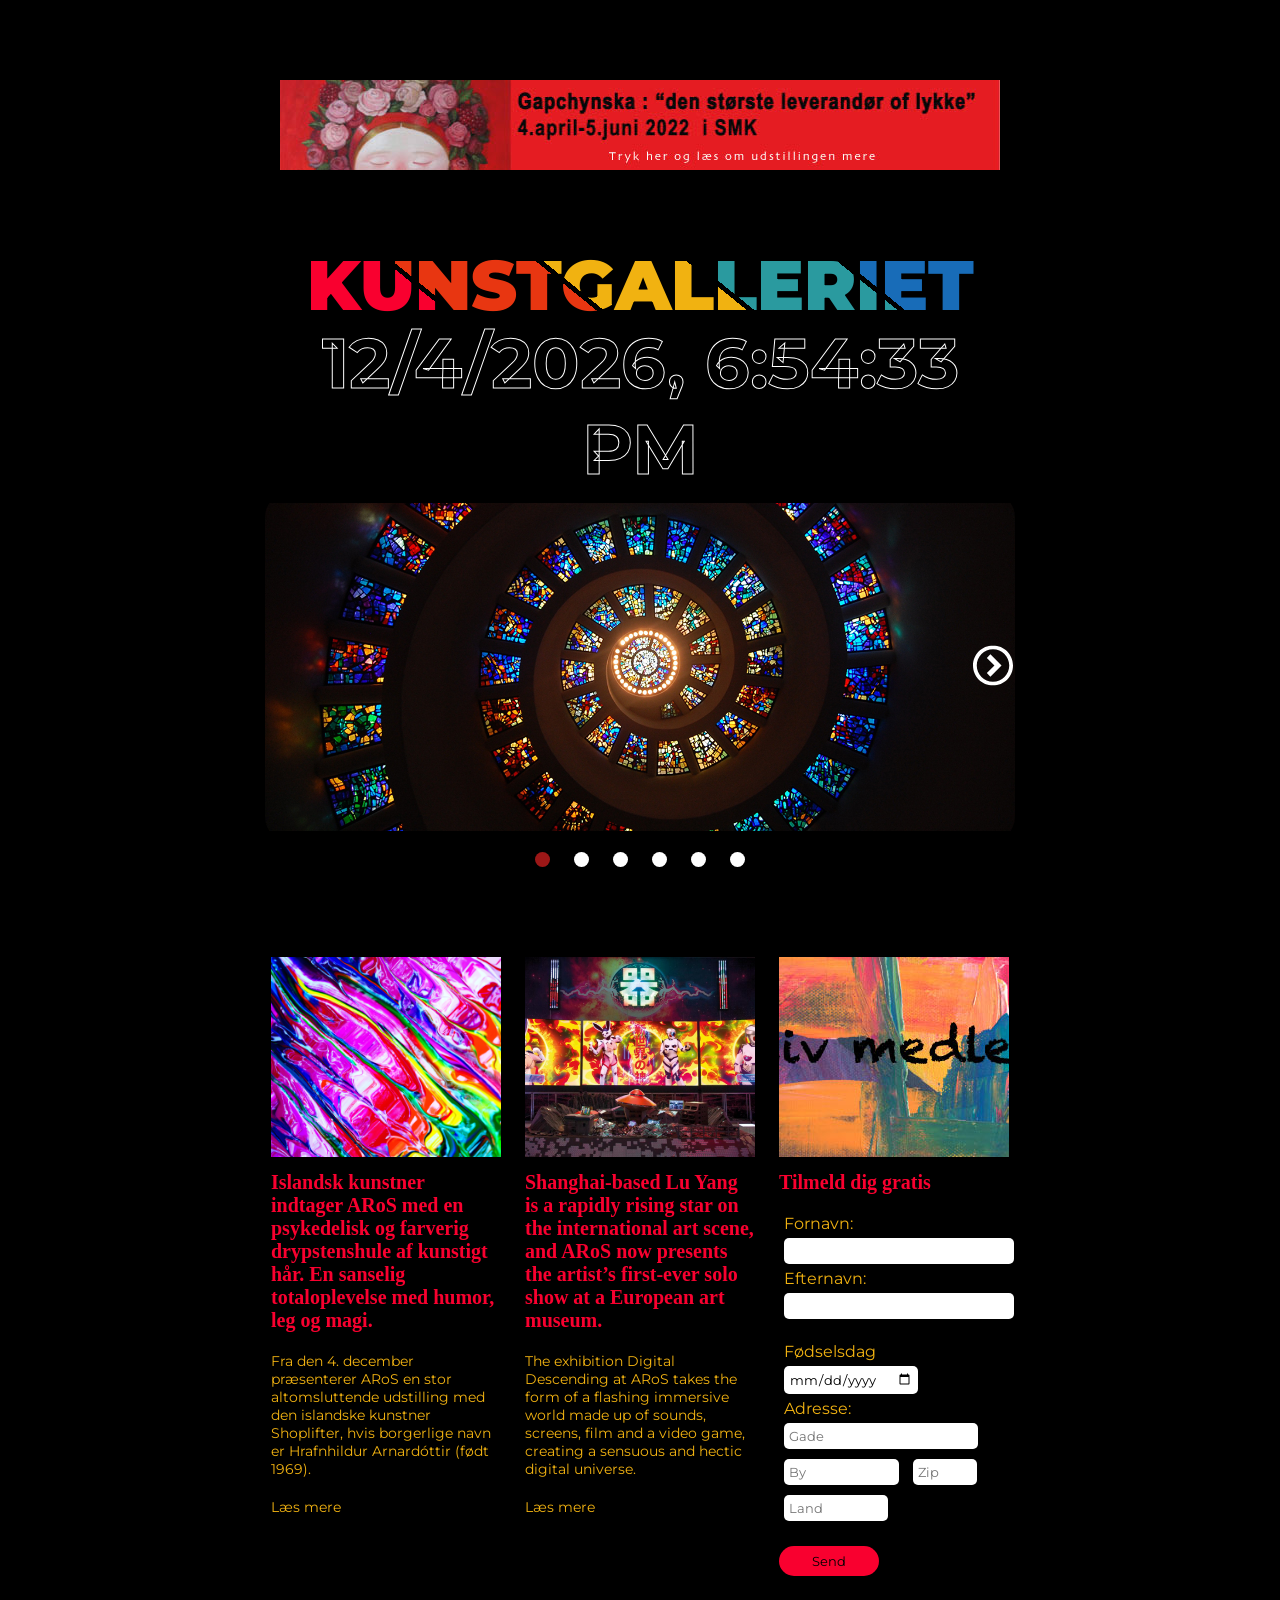
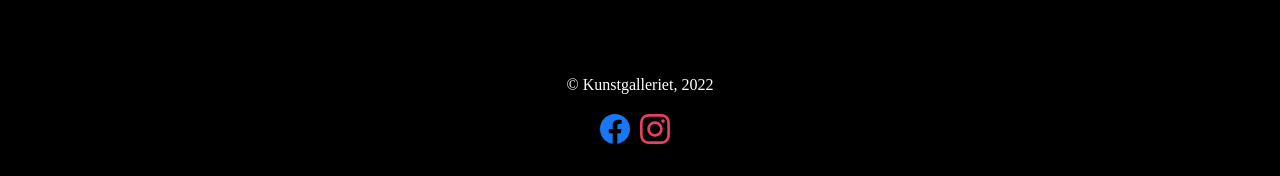
<file: index.html>
<!DOCTYPE html>
<html lang="en">
<head>
    <meta charset="UTF-8">
    <meta http-equiv="X-UA-Compatible" content="IE=edge">
    <meta name="viewport" content="width=device-width, initial-scale=1.0">
    <title>Document</title>
    <link rel="preconnect" href="https://fonts.googleapis.com">
<link rel="preconnect" href="https://fonts.gstatic.com" crossorigin>
<link href="https://fonts.googleapis.com/css2?family=Montserrat:wght@400;700&display=swap" rel="stylesheet">
    <link rel="stylesheet" href="./css/style.css">
</head>
<body> 
    <div class="container">
     <header>  
        <div class="reklame">
            <a href="https://acrobat.adobe.com/link/review?uri=urn:aaid:scds:US:52929b38-bc67-3151-8bcc-eda960f57ced" target="_blank">
            <img class="banner" src="./images/bannereklame.jpg" alt="Reklame">
            </a>
        </div>
    </header> 
    <section class="title">
        <div class="colored">
        <h1>KUNST<span class="galleriet">GALLERIET</span></h1>
    </div>
        <p id="demo"></p>
    </section>
</div>
    <section class="gallery">
    <div id="carousel" class="carousel">
        <button class="carousel_button carousel_button--left is-hidden">
            <svg version="1.1" xmlns="http://www.w3.org/2000/svg" width="32" height="32" viewbox="0 0 32 32" fill="white">
                
                <title>circle-left</title>
                <path d="M16 32c8.837 0 16-7.163 16-16s-7.163-16-16-16-16 7.163-16 16 7.163 16 16 16zM16 3c7.18 0 13 5.82 13 13s-5.82 13-13 13-13-5.82-13-13 5.82-13 13-13z"></path>
                <path d="M20.914 9.914l-2.829-2.829-8.914 8.914 8.914 8.914 2.828-2.828-6.086-6.086z"></path>
                </svg>
        </button>
        <div class="carousel_track-container">
            <ul class="carousel_track">
                <li class="carousel_slide current-slide">
                    <img class="carousel-image" src="./images/1-1280.jpg" alt="Spiral staircase">
                </li>
                <li class="carousel_slide">
                    <img class="carousel-image" src="./images/2-1280.jpg" alt="Face in paint">
                </li>
                <li class="carousel_slide">
                    <img class="carousel-image" src="./images/3-1280.jpg" alt="Painted wall">
                </li>
                <li class="carousel_slide">
                    <img class="carousel-image" src="./images/pexels-4-1280.jpg" alt="Code"></li>
                <li class="carousel_slide">
                    <img class="carousel-image" src="./images/4-1280.jpg" alt="Three women">
                </li>
             <li class="carousel_slide"><img class="carousel-image" 
                    src="./images/5-1280.jpg" 
                    alt="Chinese lantern"></li>
            </ul>
        </div>
        <button class="carousel_button carousel_button--right">
            <svg version="1.1" xmlns="http://www.w3.org/2000/svg" width="32" height="32" viewbox="0 0 32 32" fill="white">
                <title>circle-right</title>
                <path d="M16 0c-8.837 0-16 7.163-16 16s7.163 16 16 16 16-7.163 16-16-7.163-16-16-16zM16 29c-7.18 0-13-5.82-13-13s5.82-13 13-13 13 5.82 13 13-5.82 13-13 13z"></path>
                <path d="M11.086 22.086l2.829 2.829 8.914-8.914-8.914-8.914-2.828 2.828 6.086 6.086z"></path>
                </svg>
                
        </button>
    </div>

    <div class="carousel_nav">
        <button class="carousel_indicator current-slide"></button>
        <button class="carousel_indicator"></button>
        <button class="carousel_indicator"></button>
        <button class="carousel_indicator"></button>
        <button class="carousel_indicator"></button>
        <button class="carousel_indicator"></button>
        <!-- <button class="carousel_indicator"></button>
        <button class="carousel_indicator"></button>
        <button class="carousel_indicator"></button>  -->
     </div> 
     </section> 
     <div class="container">
<section class="cards">
<ul class="cards-list"> 
    <li class="card-item">
        <div class="card-text">
        <img class="card-photo" src="./images/pexels-sharon-mccutcheon-1212408.jpg" alt="A psykodelic">
       <h2 class="card-title">
        Islandsk kunstner indtager ARoS med en psykedelisk og farverig drypstenshule af kunstigt hår. En sanselig totaloplevelse med humor, leg og magi.
       </h2>
            <p class="photo-text">Fra den 4. december præsenterer ARoS en stor altomsluttende udstilling med den islandske kunstner Shoplifter, hvis borgerlige navn er Hrafnhildur Arnardóttir (født 1969).</p>
            <a class="card-link" href="https://www.aros.dk/da/om/pressemeddelelser-2021/shoplifter-hypernature/" target="_blank">Læs mere</a>
        </div>
    </li>
    <li class="card-item">
        <div class="card-text">
        <img class="card-photo" src="./images/lu-thumb.jpeg" alt="Lu Young">
        <h2 class="card-title">Shanghai-based Lu Yang is a rapidly rising star on the international art scene, and ARoS now presents the artist’s first-ever solo show at a European art museum.</h2>
        <p class="photo-text">The exhibition Digital Descending at ARoS takes the form of a flashing immersive world made up of sounds, screens, film and a video game, creating a sensuous and hectic digital universe.</p>
        <a class="card-link" href="https://www.aros.dk/en/art/current-exhibitions/lu-yang-digital-descending/" target="_blank">Læs mere</a>
    </div>
    </li>
    <li class="card-item">
        <div class="card-text">
            <picture>
                <source 
                srcset="./images/bliv-medlem.jpg" 
                media="(min-width: 1200px)">
               <source 
               srcset="./images/bliv-medlem-ipad.jpg" 
               media="(min-width: 768px)">
                 <img class="card-photo one" src="./images/bliv-medlem.jpg" alt="Bliv medlem">
             </picture>
        
        <h2 class="card-title">Tilmeld dig gratis</h2>
       <form action="/action_page.php">
                <label class="name" for="fname">Fornavn:</label><br>
                <input class="input" type="text" id="fname" name="fname"><br>
                <label for="lname">Efternavn:</label><br>
                <input class="input" type="text" id="lname" name="lname"><br><br>
                <label for="birthday">Fødselsdag</label>
<input type="date" id="birthday" name="birthday"><br>
<label for="autocomplete">Adresse:</label>
     <input type="street" 
           class="form-control" 
           id="autocomplete" 
           placeholder="Gade">
    
    <input type="city" 
           class="form-control" 
           id="inputCity" 
           placeholder="By">
    
    <input type="zip" 
           class="form-control" 
           id="inputZip" 
           placeholder="Zip">
    
    <input type="county" 
           class="form-control" 
           id="inputCounty" 
           placeholder="Land">

<input  class="submit" type="submit" value="Send">
</form>
    </div>
    </li> 
</ul> 
</section>
</div>
  <!-- </div> -->
<footer>
    <p>	&copy; Kunstgalleriet, 2022</p>
    <ul>
        <a href="https://da-dk.facebook.com/" target="blank">
        <svg>
            <use xlink:href="./sprite.svg#icon-facebook" width="30px" height="30px"></use>
        </svg>
    </a>
    <a href="https://www.instagram.com/" target="blank">
        <svg>
            <use xlink:href="./sprite.svg#icon-instagram" width="30px" height="30px"></use>
        </svg>
    </a>
    </ul>
    <span>Icon</span>
</footer>
<script>
const d = new Date();
let text = d.toLocaleString();
document.getElementById("demo").innerHTML = text;
</script>
<script src="./carousel.js"></script>
<script src="./autocomplet.js"></script>

</body>
</html>
</file>
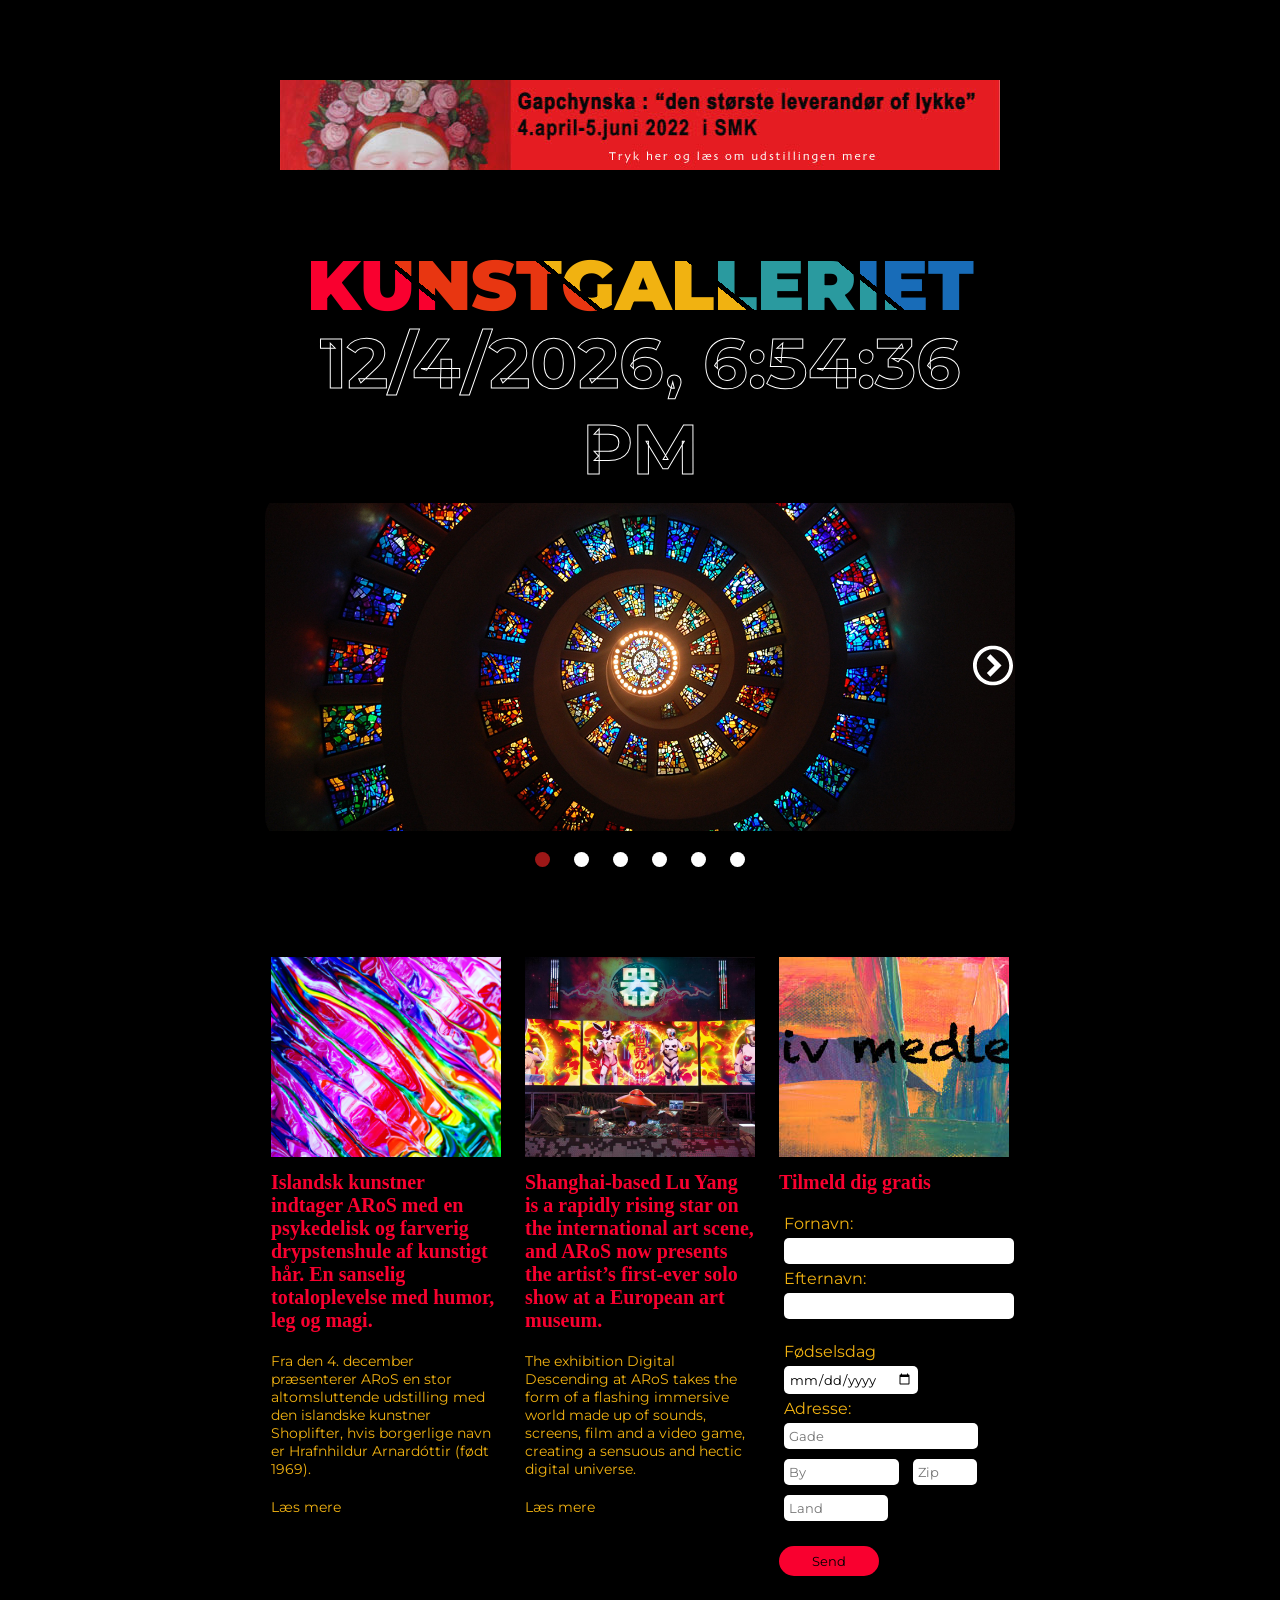
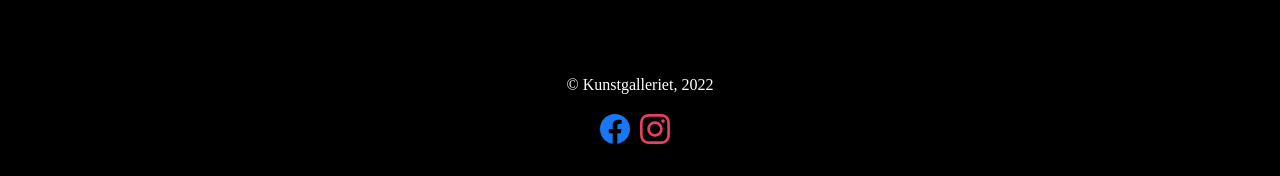
<file: index copy.html>
<!DOCTYPE html>
<html lang="en">
<head>
    <meta charset="UTF-8">
    <meta http-equiv="X-UA-Compatible" content="IE=edge">
    <meta name="viewport" content="width=device-width, initial-scale=1.0">
    <title>Document</title>
    <link rel="preconnect" href="https://fonts.googleapis.com">
<link rel="preconnect" href="https://fonts.gstatic.com" crossorigin>
<link href="https://fonts.googleapis.com/css2?family=Montserrat:wght@400;700&display=swap" rel="stylesheet">
    <link rel="stylesheet" href="./css/style.css">
</head>
<body> 
    <div class="container">
     <header>  
        <div class="reklame">
            <a href="https://acrobat.adobe.com/link/review?uri=urn:aaid:scds:US:81bb3e42-8467-3d2b-a797-5c7ab89ef844" target="blank">
            <img class="banner" src="./images/bannereklame.jpg" alt="Reklame">
            </a>
        </div>
    </header> 
    <section class="title">
        <div class="colored">
        <h1>KUNST<span class="galleriet">GALLERIET</span></h1>
    </div>
        <p id="demo"></p>
    </section>
</div>
    <section class="gallery">
    <div id="carousel" class="carousel">
        <button class="carousel_button carousel_button--left is-hidden">
            <svg version="1.1" xmlns="http://www.w3.org/2000/svg" width="32" height="32" viewbox="0 0 32 32" fill="white">
                
                <title>circle-left</title>
                <path d="M16 32c8.837 0 16-7.163 16-16s-7.163-16-16-16-16 7.163-16 16 7.163 16 16 16zM16 3c7.18 0 13 5.82 13 13s-5.82 13-13 13-13-5.82-13-13 5.82-13 13-13z"></path>
                <path d="M20.914 9.914l-2.829-2.829-8.914 8.914 8.914 8.914 2.828-2.828-6.086-6.086z"></path>
                </svg>
        </button>
        <div class="carousel_track-container">
            <ul class="carousel_track">
                <li class="carousel_slide current-slide">
                    <img class="carousel-image" src="./images/1-1280.jpg" alt="Spiral staircase">
                </li>
                <li class="carousel_slide">
                    <img class="carousel-image" src="./images/2-1280.jpg" alt="Face in paint">
                </li>
                <li class="carousel_slide">
                    <img class="carousel-image" src="./images/3-1280.jpg" alt="Painted wall">
                </li>
                <li class="carousel_slide">
                    <img class="carousel-image" src="./images/pexels-4-1280.jpg" alt="Code"></li>
                <li class="carousel_slide">
                    <img class="carousel-image" src="./images/4-1280.jpg" alt="Three women">
                </li>
             <li class="carousel_slide"><img class="carousel-image" 
                    src="./images/5-1280.jpg" 
                    alt="Chinese lantern"></li>
            </ul>
        </div>
        <button class="carousel_button carousel_button--right">
            <svg version="1.1" xmlns="http://www.w3.org/2000/svg" width="32" height="32" viewbox="0 0 32 32" fill="white">
                <title>circle-right</title>
                <path d="M16 0c-8.837 0-16 7.163-16 16s7.163 16 16 16 16-7.163 16-16-7.163-16-16-16zM16 29c-7.18 0-13-5.82-13-13s5.82-13 13-13 13 5.82 13 13-5.82 13-13 13z"></path>
                <path d="M11.086 22.086l2.829 2.829 8.914-8.914-8.914-8.914-2.828 2.828 6.086 6.086z"></path>
                </svg>
                
        </button>
    </div>

    <div class="carousel_nav">
        <button class="carousel_indicator current-slide"></button>
        <button class="carousel_indicator"></button>
        <button class="carousel_indicator"></button>
        <button class="carousel_indicator"></button>
        <button class="carousel_indicator"></button>
        <button class="carousel_indicator"></button>
        <!-- <button class="carousel_indicator"></button>
        <button class="carousel_indicator"></button>
        <button class="carousel_indicator"></button>  -->
     </div> 
     </section> 
     <div class="container">
<section class="cards">
<ul class="cards-list"> 
    <li class="card-item">
        <div class="card-text">
        <img class="card-photo" src="./images/pexels-sharon-mccutcheon-1212408.jpg" alt="A psykodelic">
       <h2 class="card-title">
        Islandsk kunstner indtager ARoS med en psykedelisk og farverig drypstenshule af kunstigt hår. En sanselig totaloplevelse med humor, leg og magi.
       </h2>
            <p class="photo-text">Fra den 4. december præsenterer ARoS en stor altomsluttende udstilling med den islandske kunstner Shoplifter, hvis borgerlige navn er Hrafnhildur Arnardóttir (født 1969).</p>
            <a class="card-link" href="https://www.aros.dk/da/om/pressemeddelelser-2021/shoplifter-hypernature/" target="_blank">Læs mere</a>
        </div>
    </li>
    <li class="card-item">
        <div class="card-text">
        <img class="card-photo" src="./images/lu-thumb.jpeg" alt="Lu Young">
        <h2 class="card-title">Shanghai-based Lu Yang is a rapidly rising star on the international art scene, and ARoS now presents the artist’s first-ever solo show at a European art museum.</h2>
        <p class="photo-text">The exhibition Digital Descending at ARoS takes the form of a flashing immersive world made up of sounds, screens, film and a video game, creating a sensuous and hectic digital universe.</p>
        <a class="card-link" href="https://www.aros.dk/en/art/current-exhibitions/lu-yang-digital-descending/" target="_blank">Læs mere</a>
    </div>
    </li>
    <li class="card-item">
        <div class="card-text">
            <picture>
                <source 
                srcset="./images/bliv-medlem.jpg" 
                media="(min-width: 1200px)">
               <source 
               srcset="./images/bliv-medlem-ipad.jpg" 
               media="(min-width: 768px)">
                 <img class="card-photo one" src="./images/bliv-medlem.jpg" alt="Bliv medlem">
             </picture>
        
        <h2 class="card-title">Tilmeld dig gratis</h2>
       <form action="/action_page.php">
                <label class="name" for="fname">Fornavn:</label><br>
                <input class="input" type="text" id="fname" name="fname"><br>
                <label for="lname">Efternavn:</label><br>
                <input class="input" type="text" id="lname" name="lname"><br><br>
                <label for="birthday">Fødselsdag</label>
<input type="date" id="birthday" name="birthday"><br>
<label for="autocomplete">Adresse:</label>
     <input type="street" 
           class="form-control" 
           id="autocomplete" 
           placeholder="Gade">
    
    <input type="city" 
           class="form-control" 
           id="inputCity" 
           placeholder="By">
    
    <input type="zip" 
           class="form-control" 
           id="inputZip" 
           placeholder="Zip">
    
    <input type="county" 
           class="form-control" 
           id="inputCounty" 
           placeholder="Land">

<input  class="submit" type="submit" value="Send">
</form>
    </div>
    </li> 
</ul> 
</section>
</div>
  <!-- </div> -->
<footer>
    <p>	&copy; Kunstgalleriet, 2022</p>
    <ul>
        <a href="https://da-dk.facebook.com/" target="blank">
        <svg>
            <use xlink:href="./sprite.svg#icon-facebook" width="30px" height="30px"></use>
        </svg>
    </a>
    <a href="https://www.instagram.com/" target="blank">
        <svg>
            <use xlink:href="./sprite.svg#icon-instagram" width="30px" height="30px"></use>
        </svg>
    </a>
    </ul>
    <span>Icon</span>
</footer>
<script>
const d = new Date();
let text = d.toLocaleString();
document.getElementById("demo").innerHTML = text;
</script>
<script src="./carousel.js"></script>
<script src="./autocomplet.js"></script>

</body>
</html>
</file>
<file: css/style.css>
:root {
    --color-1: #186cb8;
    --color-2: #2a9a9f;
    --color-3: #f1b211;
    --color-4: #e83611;
    --color-5: #f9002f;
  }

  .colored {
    /* фон */
    background: #000;
    /* межстрочное расстояние */
    line-height: 1;
    /* подключаем сетку */
    display: grid;
    /* ставим содержимое в центр */
    place-items: center;
  }

* {
    margin: 0;
    padding: 0;
    box-sizing: border-box;
}

body {
    background-color: black;
}

.container {
  padding-left: 15px;
  padding-right: 15px;
  margin-left: auto;
  margin-right: auto;
}

#demo {
    color: black;
    font-family: 'Montserrat', sans-serif;
    font-weight: 700;
    font-size: 40px;
    -webkit-text-stroke-width: 1px;
   -webkit-text-stroke-color: white;
}


h1 {
    /* настраиваем внешний вид шрифта */
    font-family: 'Montserrat', sans-serif;
    font-size: 30px;
    font-weight: 900;
  
    /* подстраиваем ширину заголовка под самое длинное слово*/
    width: -webkit-min-content;
    width: -moz-min-content;
    width: min-content;
  
    /* делаем автоматические отступы */
    margin: auto;
    /* переводим все буквы в заглавные */
    text-transform: uppercase;
  /* делаем цветные полосы по тексту */
background: linear-gradient(219deg, 
var(--color-1) 19%, 
transparent 19%,transparent 20%, 
var(--color-2) 20%, var(--color-2)  39%,
transparent 39%,transparent 40%, 
var(--color-3) 40%,var(--color-3) 59% ,
transparent 59%,transparent 60%, 
var(--color-4) 60%, var(--color-4) 79%,
transparent 79%, transparent 80%, 
var(--color-5) 80%);
/* обрезаем фон по контуру букв */
background-clip: text;
-webkit-background-clip: text;

/* делаем заголовок прозрачным, чтобы был виден цветной фон */
color: transparent;
}

h1, #demo {
    text-align: center;  
}

.photo-text, .card-link {
    color: #f1b211;
    font-family: 'Montserrat', sans-serif;

}

@media screen and (max-width: 479px) {
    .card-photo.one {
        object-fit: contain;
    }  
}



label {
    color:#f1b211;
    width: 100%;
    font-family: 'Montserrat', sans-serif;
}

.input {
    width: 100%;
}

.submit {
   background-color: var(--color-5);
    width: 100px;
    height: 30px;
    display: block;
    padding: 5px;
    border: none;
    border-radius: 15px;
    margin: 20px auto ;
    font-family: 'Montserrat', sans-serif;
}


.card-link {
    margin-top: 10px;
    padding: 10px 0;
    text-decoration: none;
    display: inline-block;
}

.card-title {
    padding: 10px 0;
    margin-bottom: 10px;
   color: var(--color-5);
}

.reklame {
    width: 80%;
    margin: auto;
}

.banner {
    width:100%;
}

.cards {
    padding: 40px 0;
    
}

header {
    padding: 40px 0;
}

.carousel {
    position: relative;
    height: 200px;
    width: 300px;
    margin: 0 auto;  
}

.carousel-image {
    width: 100%;
    height: 100%;
    object-fit: contain;
    border-radius : 25px;
}

.carousel_track-container {
    height: 100%;
    position: relative;
    overflow: hidden;
}

.carousel_track {
    padding: 0;
    margin: 0;
    list-style: none;
    position: relative;
    height: 100%;
    transition: transform 250ms ease-in;
}

.carousel_slide {
    position: absolute;
    top: 0;
    bottom: 0;
    width: 100%;
}

.carousel_button {
    position: absolute;
    top: 50%;
    transform: translateY(-50%);
   background: transparent;
   border: 0;
   cursor: pointer;
}

.carousel_button--left {
    z-index: 1000;
    left: 1px;
}

.carousel_button--right {
    right: 1px;
}

.carousel_button img {
    width: 10px;
}

.carousel_nav {
    display: flex;
    justify-content: center;
    padding: 10px 0;
}

.carousel_indicator {
    border: 0;
    border-radius: 50%;
    width: 15px;
    height: 15px;
    background: white;
    margin: 0 12px;
    cursor: pointer;
}

.carousel_indicator.current-slide {
    background: rgb(156, 23, 23);
}

.is-hidden {
    display: none;
}


.card-photo {
    width: 100%;
    height: 200px;
    object-fit: cover;   
}

footer > p {
    color: white;
    text-align: center;
}

footer > ul {
    display: flex;
    justify-content: center;
    align-items: center;
    margin-top: 20px;
}

svg {
    width: 40px;
    height: 40px;
}


@media screen and (min-width: 480px) {
    .container {
        width: 480px;
    }

    h1 {
        font-size: 40px;
    }

    .carousel {
        height: 250px;
        width: 460px; 
    }
  }

  /* tablet screen */

  @media screen and (min-width: 768px) {
      .container {
        width: 768px;
      }

      header {
        padding: 80px 0;
    }

    h1 {
        /* настраиваем внешний вид шрифта */
        font-size: 70px;
    }

      #demo {
        font-size: 70px;
    }

    .reklame {
        width: 720px;
        height: 90px;
        margin: auto;
    }

    .cards {
        padding: 80px 0;
        
    }

    .card-photo.one {
        object-fit: center;
    }  

    .cards-list {
        display: flex;
        justify-content: space-between;
    }

    .card-item {
        width: 230px;
        display: flex;
        flex-direction: column;
    }

    .card-title {
        font-size: 20px;
    }

    .photo-text, .card-link {
        font-size: 14px;
    }

    .carousel {
        position: relative;
        height: 350px;
        width: 750px;
        margin: 0 auto;  
    }
    
    .carousel-image {
        width: 100%;
        height: 100%;
        object-fit: contain;
        border-radius : 25px;
    }
    
    .carousel_track-container {
        height: 100%;
        position: relative;
        overflow: hidden;
    }
    
    .carousel_track {
        padding: 0;
        margin: 0;
        list-style: none;
        position: relative;
        height: 100%;
        transition: transform 250ms ease-in;
    }
    
    .carousel_slide {
        position: absolute;
        top: 0;
        bottom: 0;
        width: 100%;
    }
    
    .carousel_button {
        position: absolute;
        top: 50%;
        transform: translateY(-50%);
       background: transparent;
       border: 0;
       cursor: pointer;
    }
    
    .carousel_button--left {
        left: 2px;
    }
    
    .carousel_button--right {
        right: 2px;
    }
    
    .carousel_button img {
        width: 10px;
    }
    
    .carousel_nav {
        display: flex;
        justify-content: center;
        padding: 10px 0;
    }
    
    .carousel_indicator {
        border: 0;
        border-radius: 50%;
        width: 15px;
        height: 15px;
        background: white;
        margin: 0 12px;
        cursor: pointer;
    }
    
    .carousel_indicator.current-slide {
        background: rgb(156, 23, 23);
    }
    
    .is-hidden {
        display: none;
    }

    .submit {
        margin: 20px 0 ;
    }

  }


  /* desktop screen */

  @media screen and (min-width: 1400px) {
      .container {
        width: 1400px;
      }

      h1 {
        /* настраиваем внешний вид шрифта */
        font-size: 100px;
    }

    .carousel {
        height: 600px;
        width: 1280px; 
    }

    .carousel_button--left {
        left: -40px;
    }
    
    .carousel_button--right {
        right: -40px;
    }
    
    .carousel_button img {
        width: 20px;
    }
    
    
    .gallery {
     padding: 80px 0px;
    }

    .card-item {
        width: 400px;
        display: flex;
        flex-direction: column;
    }

    .cards-list {
        display: flex;
        gap: 10px;
    }

    .card-title {
        font-size: 27px;
    }

    .photo-text, .card-link {
    font-size: 18px;
    }

    footer > p {
        font-size: 18px;
    }

  }

  input, label {
    margin: 5px 5px;
    font-family: 'Montserrat', sans-serif;
  }

  input {
    /* background-color: var(--color-2); */
    border-radius: 5px;
    border: none;
  padding: 5px;
  }
  
  .form-group {
    margin: 30px auto;
    /* width: 450px; */
  }
  
  /* .form-control {
    float: left;
  } */
  
  #inputStreet {
    width: 100%;
  }
  
  #inputCity {
    width: 50%;
  }
  
  #inputState {
    width: 15%;
  }
  
  #inputZip {
    width: 28%;
  }
  
  #inputCounty {
    width: 45%;
  }
  
  #inputCountry {
    width: 50%;
  }
</file>
